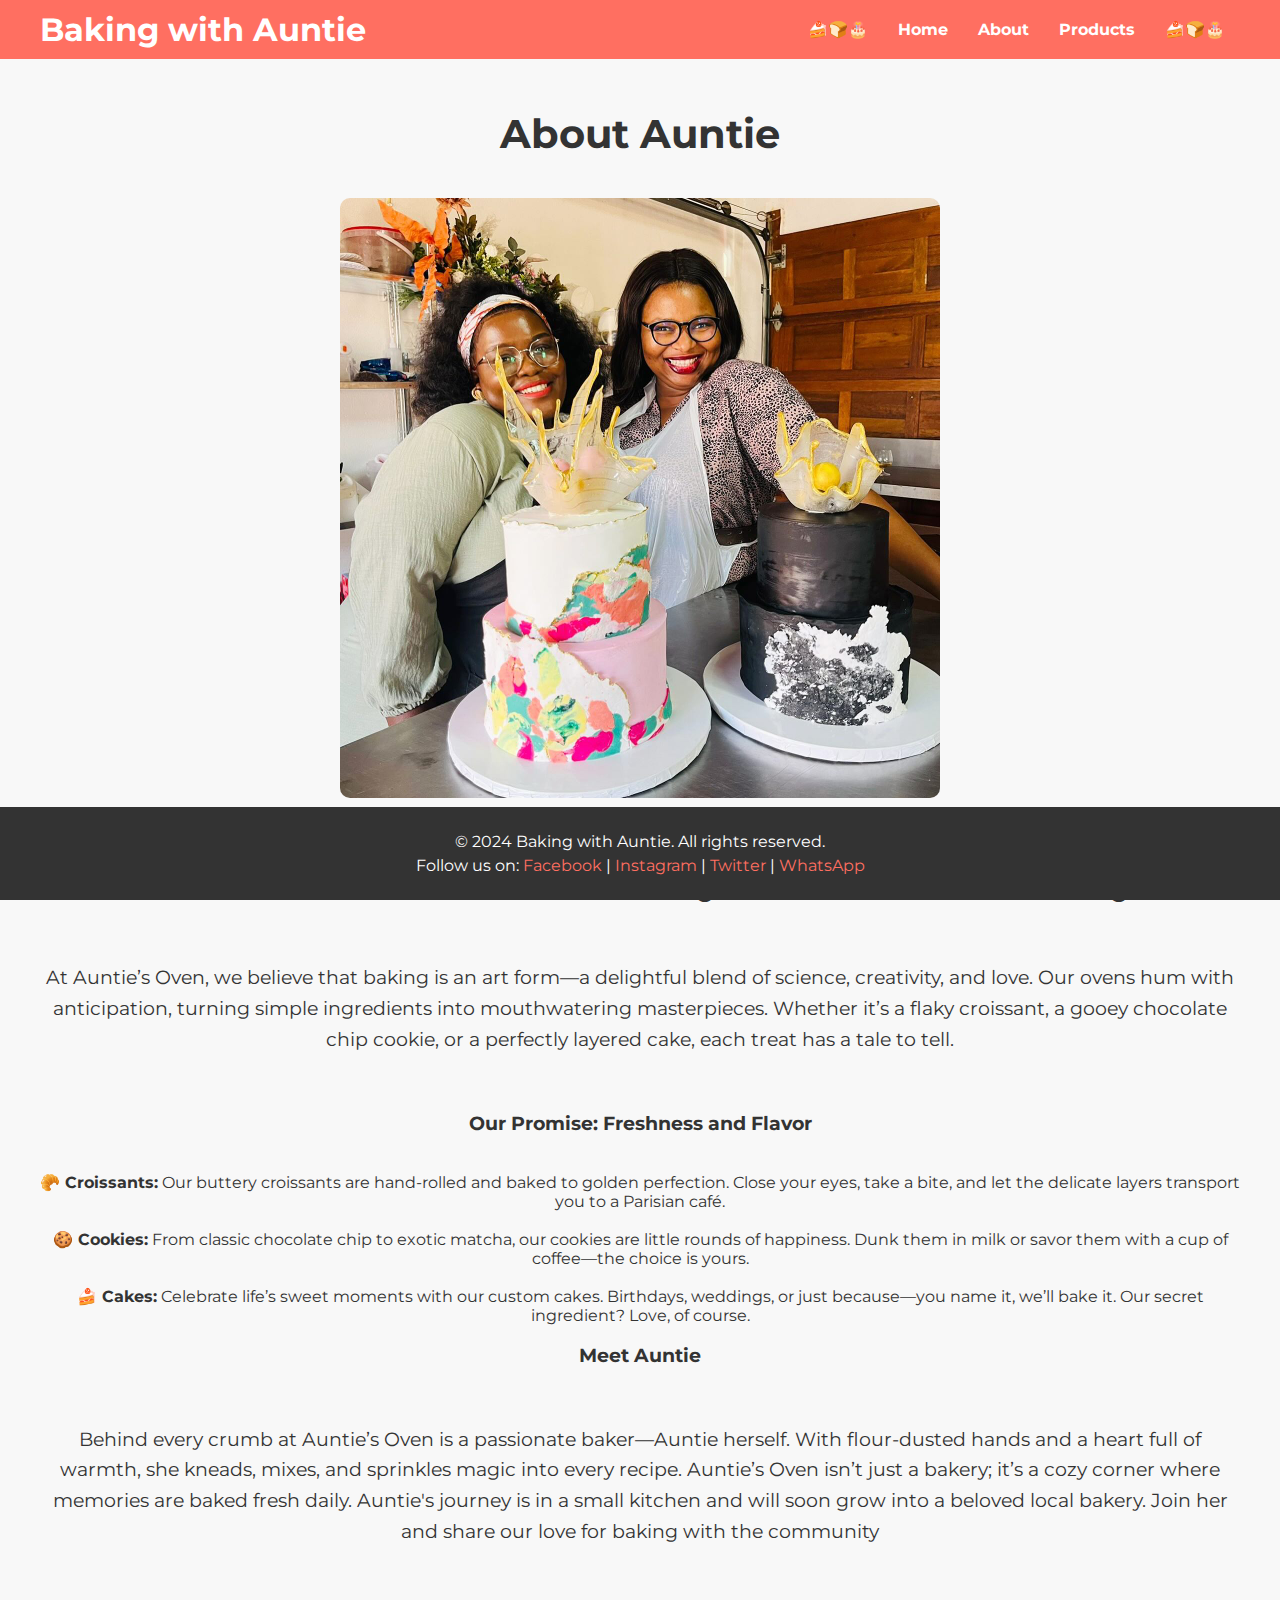
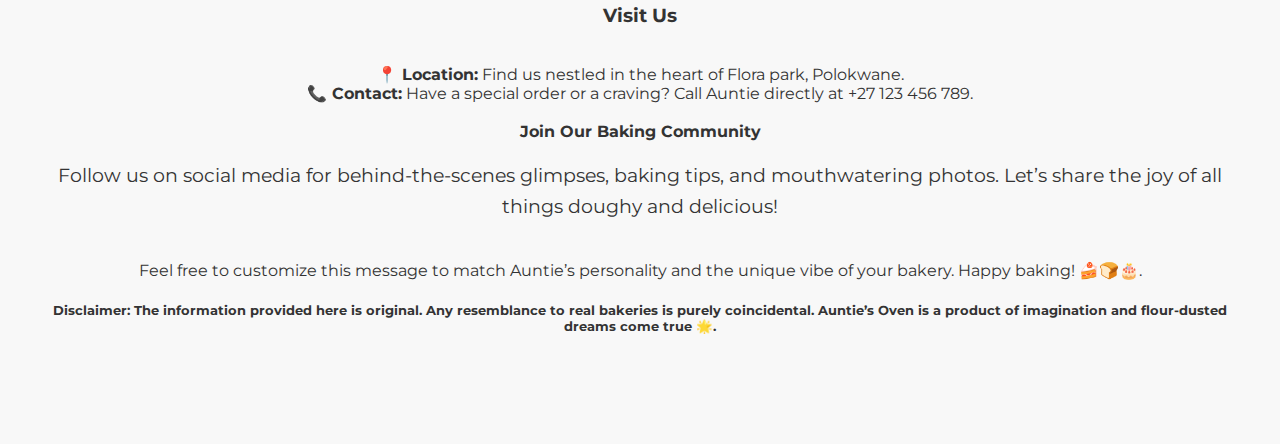
<file: about.html>
<!DOCTYPE html>
<html lang="en">
<head>
    <meta charset="UTF-8">
    <meta name="viewport" content="width=device-width, initial-scale=1.0">
    <title>About - Baking with Auntie</title>
    <link rel="stylesheet" href="about-styles.css">
    <link href="https://fonts.googleapis.com/css2?family=Montserrat:wght@400;700&display=swap" rel="stylesheet">
</head>
<body>
    <header>
        <div class="header-content">
            <h1>Baking with Auntie</h1>
            <nav>
                <ul>
                    <li><a>🍰🍞🎂</a></li>
                    <li><a href="index.html">Home</a></li>
                    <li><a href="about.html">About</a></li>
                    <li><a href="products.html">Products</a></li>
                    <li><a>🍰🍞🎂</a></li>
                </ul>
            </nav>
        </div>
    </header>
    <main>
        <section class="about">
            <h2>About Auntie</h2>
            <img src="AboutAuntie.jpg" alt="Auntie Baking" width="10" height="30">
            <h2>“Auntie’s Oven: Where Every Crumb Tells a Story”</h2>
                <br>
                <p>At Auntie’s Oven, we believe that baking is an art form—a delightful blend of science, creativity, and love. Our ovens hum with anticipation, turning simple ingredients into mouthwatering masterpieces. Whether it’s a flaky croissant, a gooey chocolate chip cookie, or a perfectly layered cake, each treat has a tale to tell.</p>
                <br>
                <h3>Our Promise: Freshness and Flavor</h3>
                <br>
                <b>🥐 Croissants:</b>
                
                 Our buttery croissants are hand-rolled and baked to golden perfection. Close your eyes, take a bite, and let the delicate layers transport you to a Parisian café.
                <br><br>
                <b>🍪 Cookies:</b>
                
                From classic chocolate chip to exotic matcha, our cookies are little rounds of happiness. Dunk them in milk or savor them with a cup of coffee—the choice is yours.
                <br><br>
                <b>🍰 Cakes:</b>
                
                Celebrate life’s sweet moments with our custom cakes. Birthdays, weddings, or just because—you name it, we’ll bake it. Our secret ingredient? Love, of course.
                <br>
                <h3>Meet Auntie</h3>
                <br>
                <p>Behind every crumb at Auntie’s Oven is a passionate baker—Auntie herself. With flour-dusted hands and a heart full of warmth, she kneads, mixes, and sprinkles magic into every recipe. Auntie’s Oven isn’t just a bakery; it’s a cozy corner where memories are baked fresh daily.
                    Auntie's journey is in a small kitchen and will soon grow into a beloved local bakery. Join her and share our love for baking with the community
                </p>
                <br>
                <h3>Visit Us</h3>
                <br>
                <b>📍 Location:</b> Find us nestled in the heart of Flora park, Polokwane.
                <br>
                <b>📞 Contact:</b> Have a special order or a craving? Call Auntie directly at +27 123 456 789.
                <br><br>
                <b>Join Our Baking Community</b>
                <br>
                <p>Follow us on social media for behind-the-scenes glimpses, baking tips, and mouthwatering photos. Let’s share the joy of all things doughy and delicious!</p>
                <br>
                Feel free to customize this message to match Auntie’s personality and the unique vibe of your bakery. Happy baking! 🍰🍞🎂.
                <br>
               <h5> Disclaimer: The information provided here is original. Any resemblance to real bakeries is purely coincidental. Auntie’s Oven is a product of imagination and flour-dusted dreams come true 🌟.</h5>
               <br>
               <br>
        </section>
    </main>
    <footer>
        <div class="footer-content">
            <p>&copy; 2024 Baking with Auntie. All rights reserved.</p>
            <p>Follow us on:
                <a href="#" target="_blank">Facebook</a> |
                <a href="https://www.instagram.com/sweet_nhlamucakes?utm_source=ig_web_button_share_sheet&igsh=ZDNlZDc0MzIxNw==" target="_blank">Instagram</a> |
                <a href="#">Twitter</a> |
                <a href="https://wa.me/+27761813752" target="_blank">WhatsApp </a>
            </p>
        </div>
    </footer>
    <script src="scripts.js"></script>
</body>
</html>
</file>
<file: about-styles.css>
body {
    font-family: 'Montserrat', sans-serif;
    margin: 0;
    padding: 0;
    background-color: #f8f8f8;
    color: #333;
}

header {
    background-color: #ff6f61;
    color: white;
    padding: 10px 0;
}

.header-content {
    display: flex;
    justify-content: space-between;
    align-items: center;
    max-width: 1200px;
    margin: 0 auto;
    padding: 0 20px;
}

header h1 {
    margin: 0;
    font-size: 2em;
}

nav ul {
    list-style: none;
    padding: 0;
    margin: 0;
    display: flex;
}

nav ul li {
    margin: 0 15px;
}

nav ul li a {
    color: white;
    text-decoration: none;
    font-weight: bold;
}

nav ul li a:hover {
    text-decoration: underline;
}

.about {
    max-width: 1200px;
    margin: 50px auto;
    padding: 0 20px;
    text-align: center;
}

.about h2 {
    font-size: 2.5em;
    margin-bottom: 20px;
}

.about img {
    width: 100%;
    max-width: 600px;
    height: auto;
    border-radius: 10px;
    margin: 20px 0;
}

.about p {
    font-size: 1.2em;
    line-height: 1.6;
    margin-bottom: 20px;
}

footer {
    background-color: #333;
    color: white;
    text-align: center;
    padding: 20px 0;
    position: fixed;
    width: 100%;
    bottom: 0;
}

.footer-content {
    max-width: 1200px;
    margin: 0 auto;
    padding: 0 20px;
}

.footer-content p {
    margin: 5px 0;
}

.footer-content a {
    color: #ff6f61;
    text-decoration: none;
}

.footer-content a:hover {
    text-decoration: underline;
}
</file>
